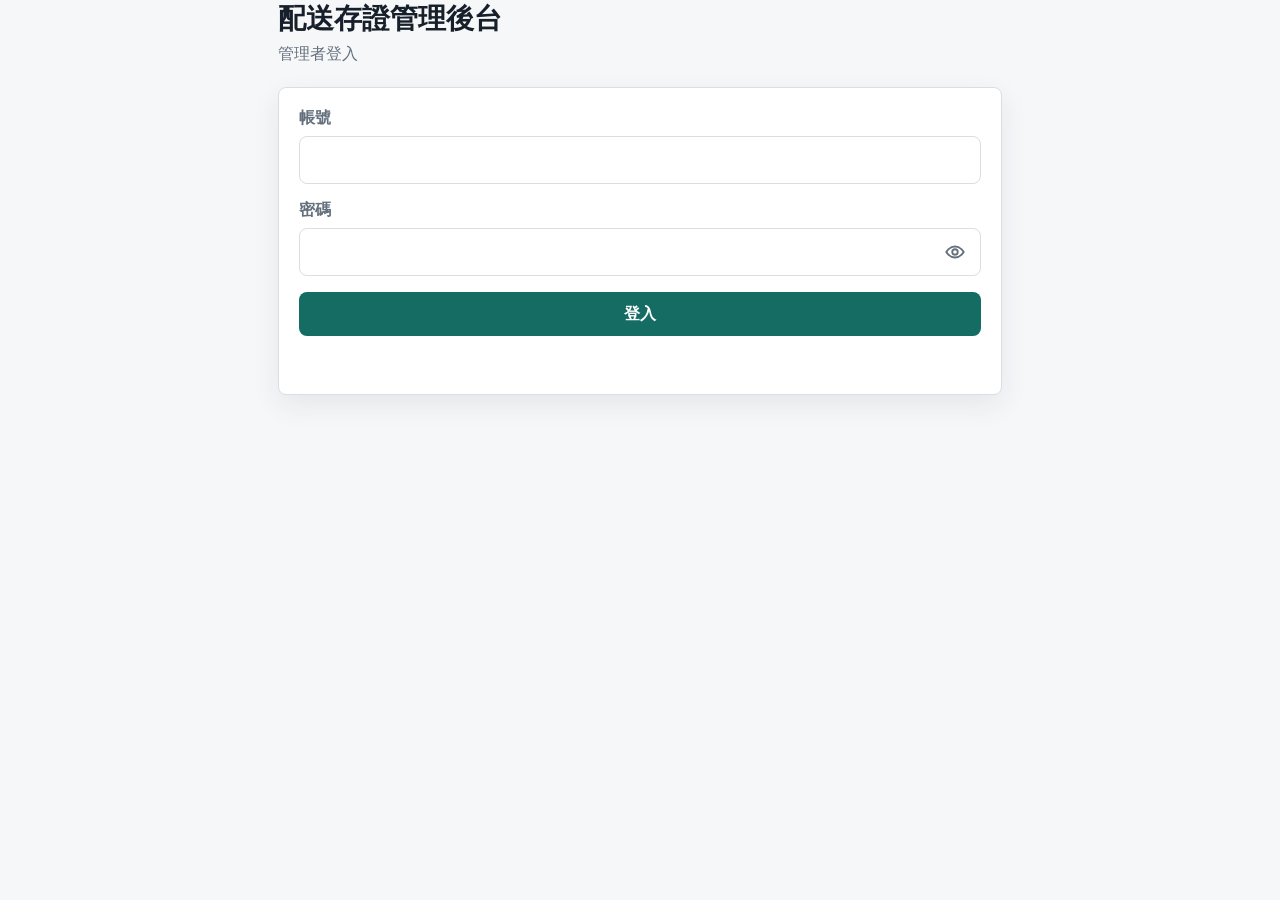
<file: static/admin.html>
<!doctype html>
<html lang="zh-Hant">
  <head>
    <meta charset="utf-8" />
    <meta name="viewport" content="width=device-width, initial-scale=1" />
    <title>配送存證管理後台</title>
    <link rel="manifest" href="/manifest.webmanifest" />
    <meta name="theme-color" content="#146c63" />
    <meta name="mobile-web-app-capable" content="yes" />
    <meta name="apple-mobile-web-app-capable" content="yes" />
    <meta name="apple-mobile-web-app-title" content="配送存證平台" />
    <meta name="apple-mobile-web-app-status-bar-style" content="black-translucent" />
    <meta name="application-name" content="配送存證平台" />
    <link rel="icon" type="image/png" sizes="192x192" href="/static/icons/icon-192.png" />
    <link rel="apple-touch-icon" href="/static/icons/icon-192.png" />
    <link rel="stylesheet" href="/static/styles.css" />
    <link rel="stylesheet" href="/static/admin.css" />
  </head>
  <body>
    <main id="adminLoginScreen" class="app-shell">
      <section class="screen login-screen">
        <div class="brand-block">
          <h1>配送存證管理後台</h1>
          <p>管理者登入</p>
        </div>

        <form id="adminLoginForm" class="panel">
          <label>
            <span>帳號</span>
            <input id="adminLoginUsername" name="username" autocomplete="username" required />
          </label>
          <label>
            <span>密碼</span>
            <div class="password-field">
              <input id="adminLoginPassword" name="password" type="password" autocomplete="current-password" required />
              <button id="adminTogglePassword" class="password-toggle" type="button" aria-label="顯示密碼" aria-pressed="false">
                <svg id="adminPasswordEyeOpen" class="eye-icon eye-open" viewBox="0 0 24 24" aria-hidden="true">
                  <path d="M2.5 12s3.5-6 9.5-6 9.5 6 9.5 6-3.5 6-9.5 6-9.5-6-9.5-6Z"></path>
                  <circle cx="12" cy="12" r="3"></circle>
                </svg>
                <svg id="adminPasswordEyeClosed" class="eye-icon eye-closed" viewBox="0 0 24 24" aria-hidden="true" hidden>
                  <path d="M3 3l18 18"></path>
                  <path d="M10.6 10.6a3 3 0 0 0 3.8 3.8"></path>
                  <path d="M9.9 5.2A10 10 0 0 1 12 5c6 0 9.5 7 9.5 7a15 15 0 0 1-3.1 4"></path>
                  <path d="M6.2 6.6C3.8 8.3 2.5 12 2.5 12s3.5 7 9.5 7a9.7 9.7 0 0 0 4-.8"></path>
                </svg>
              </button>
            </div>
          </label>
          <button class="primary-button" type="submit">登入</button>
          <p id="adminLoginError" class="error-text" aria-live="polite"></p>
        </form>
      </section>
    </main>

    <main id="adminApp" class="admin-shell" hidden>
      <div class="admin-sticky">
        <div class="admin-top-row">
          <nav class="admin-tabs" aria-label="管理選單">
            <button class="tab-button active" data-view="deliveries" data-permission="deliveries" type="button">配送狀態</button>
            <button class="tab-button" data-view="deleted" data-permission="deleted" type="button">刪除區</button>
            <button class="tab-button" data-view="upload" data-permission="upload" type="button">匯入 Excel</button>
            <button class="tab-button" data-view="archive" data-permission="archive" type="button">封存照片</button>
            <button class="tab-button" data-view="users" data-permission="users" type="button">帳號管理</button>
          </nav>
          <div class="admin-top-actions">
            <button id="adminAccount" class="secondary-button admin-account-button" type="button">我的帳號</button>
            <button id="adminLogout" class="ghost-button admin-logout-button" type="button">登出</button>
          </div>
        </div>

        <p id="adminMessage" class="message" role="status" aria-live="polite"></p>
      </div>

      <section id="deliveriesView" class="admin-view">
        <div class="filter-grid delivery-filter-grid">
          <label>
            <span>開始日期</span>
            <input id="filterStartDate" type="date" />
          </label>
          <label>
            <span>結束日期</span>
            <input id="filterEndDate" type="date" />
          </label>
          <label>
            <span>公司名稱</span>
            <select id="filterCompany"></select>
          </label>
          <label>
            <span>物流士</span>
            <select id="filterDriver"></select>
          </label>
          <button id="applyFilters" class="secondary-button" type="button">查詢</button>
          <div id="adminDeliveryCounts" class="filter-counts" role="status" aria-live="polite">
            <span>已達交: 0</span>
            <span>未達交: 0</span>
            <span>共: 0</span>
          </div>
          <label class="delivery-visibility-toggle">
            <input id="hideDelivered" type="checkbox" />
            <span>隱藏已達交</span>
          </label>
          <button id="toggleAllPhotos" class="secondary-button" type="button">檢視所有照片</button>
          <button id="bulkDeleteFiltered" class="danger-button" type="button">全部刪除</button>
        </div>
        <div id="deliveryListToolbar" class="delivery-list-toolbar" role="group" aria-label="配送清單排序">
          <button class="secondary-button delivery-sort-button" data-delivery-sort="customer" type="button" aria-pressed="false">客戶</button>
          <button class="secondary-button delivery-sort-button" data-delivery-sort="company" type="button" aria-pressed="false">公司</button>
          <button class="secondary-button delivery-sort-button" data-delivery-sort="driver" type="button" aria-pressed="false">物流士</button>
          <button class="secondary-button delivery-sort-button" data-delivery-sort="status" type="button" aria-pressed="false">達交狀態</button>
          <span class="delivery-sort-spacer" aria-hidden="true"></span>
        </div>
        <section id="adminDeliveryList" class="admin-list"></section>
      </section>

      <section id="deletedView" class="admin-view" hidden>
        <div class="filter-grid deleted-filter-grid">
          <label>
            <span>開始日期</span>
            <input id="deletedFilterStartDate" type="date" />
          </label>
          <label>
            <span>結束日期</span>
            <input id="deletedFilterEndDate" type="date" />
          </label>
          <label>
            <span>公司名稱</span>
            <select id="deletedFilterCompany"></select>
          </label>
          <label>
            <span>物流士</span>
            <select id="deletedFilterDriver"></select>
          </label>
          <button id="applyDeletedFilters" class="secondary-button" type="button">查詢</button>
          <div id="deletedDeliveryCounts" class="filter-counts" role="status" aria-live="polite">
            <span>已達交: 0</span>
            <span>未達交: 0</span>
            <span>共: 0</span>
          </div>
          <button id="bulkPermanentDeleteFiltered" class="danger-button" type="button">全部永久刪除</button>
        </div>
        <section id="deletedDeliveryList" class="admin-list deleted-list"></section>
      </section>

      <section id="uploadView" class="admin-view" hidden>
        <div class="admin-panel">
          <h2>上傳配送 Excel</h2>
          <p class="subtle">成功匯入後，暫存的 Excel 檔會自動刪除。</p>
          <div id="dropZone" class="drop-zone">
            <strong>拖放 Excel 檔到這裡</strong>
            <span>或點下方選取多個檔案</span>
          </div>
          <input id="excelFile" type="file" accept=".xlsm,.xlsx" multiple />
          <button id="uploadExcel" class="primary-button" type="button">上傳並匯入</button>
          <pre id="importSummary" class="summary-box"></pre>
        </div>
      </section>

      <section id="archiveView" class="admin-view" hidden>
        <div class="admin-panel">
          <h2>封存照片</h2>
          <label>
            <span>封存日期</span>
            <input id="archiveDate" type="date" />
          </label>
          <button id="archivePhotos" class="primary-button" type="button">開始封存</button>
          <section id="archiveList" class="admin-list"></section>
          <button id="downloadArchives" class="secondary-button" type="button">下載勾選 ZIP</button>
        </div>
      </section>

      <section id="usersView" class="admin-view" hidden>
        <div class="user-management-grid">
          <section class="admin-panel user-account-panel">
            <h2>帳號密碼管理</h2>
            <div class="user-form">
              <label>
                <span>帳號</span>
                <input id="userUsername" autocomplete="off" />
              </label>
              <label>
                <span>名稱</span>
                <input id="userDisplayName" autocomplete="off" />
              </label>
              <label>
                <span>角色</span>
                <select id="userRole">
                  <option value="driver">司機</option>
                  <option value="admin">管理人員</option>
                </select>
              </label>
              <label>
                <span>新密碼</span>
                <input id="userPassword" type="password" autocomplete="new-password" />
              </label>
              <label class="toggle-row user-active">
                <input id="userActive" type="checkbox" checked />
                <span>啟用</span>
              </label>
              <button id="saveUser" class="primary-button" type="button">儲存帳號</button>
            </div>
            <section id="userList" class="admin-list"></section>
          </section>
          <section class="admin-panel user-permission-panel">
            <h2>權限指派</h2>
            <div id="userPermissionList" class="user-permission-list" aria-label="權限指派">
              <div class="permission-row" data-permission-row="deliveries">
                <span>配送狀態</span>
                <label><input data-user-permission="deliveries" name="permission-deliveries" type="radio" value="disabled" />禁用</label>
                <label><input data-user-permission="deliveries" name="permission-deliveries" type="radio" value="readonly" />唯讀</label>
                <label><input data-user-permission="deliveries" name="permission-deliveries" type="radio" value="full" />完整功能</label>
              </div>
              <div class="permission-row" data-permission-row="deleted">
                <span>刪除區</span>
                <label><input data-user-permission="deleted" name="permission-deleted" type="radio" value="enabled" />啟用</label>
                <label><input data-user-permission="deleted" name="permission-deleted" type="radio" value="disabled" />禁用</label>
              </div>
              <div class="permission-row" data-permission-row="upload">
                <span>匯入 Excel</span>
                <label><input data-user-permission="upload" name="permission-upload" type="radio" value="enabled" />啟用</label>
                <label><input data-user-permission="upload" name="permission-upload" type="radio" value="disabled" />禁用</label>
              </div>
              <div class="permission-row" data-permission-row="archive">
                <span>封存照片</span>
                <label><input data-user-permission="archive" name="permission-archive" type="radio" value="enabled" />啟用</label>
                <label><input data-user-permission="archive" name="permission-archive" type="radio" value="disabled" />禁用</label>
              </div>
              <div class="permission-row" data-permission-row="users">
                <span>帳號管理</span>
                <label><input data-user-permission="users" name="permission-users" type="radio" value="enabled" />啟用</label>
                <label><input data-user-permission="users" name="permission-users" type="radio" value="disabled" />禁用</label>
              </div>
              <div class="permission-row" data-permission-row="driver">
                <span>物流士配送作業</span>
                <label><input data-user-permission="driver" name="permission-driver" type="radio" value="enabled" />啟用</label>
                <label><input data-user-permission="driver" name="permission-driver" type="radio" value="disabled" />禁用</label>
              </div>
            </div>
          </section>
        </div>
      </section>

      <section id="accountView" class="admin-view" hidden>
        <div class="account-grid">
          <section class="admin-panel account-profile-panel">
            <h2>我的帳號</h2>
            <div class="account-form">
              <label>
                <span>帳號</span>
                <input id="accountUsername" readonly />
              </label>
              <label>
                <span>使用者名稱</span>
                <input id="accountDisplayName" autocomplete="name" />
              </label>
              <label>
                <span>角色</span>
                <input id="accountRole" readonly />
              </label>
              <section>
                <span>目前的使用權限</span>
                <div id="accountPermissions" class="account-permission-list" aria-label="目前的使用權限"></div>
              </section>
            </div>
          </section>
          <section class="admin-panel account-password-panel">
            <h2>變更密碼</h2>
            <p class="subtle">設定密碼必須有英文、數字組合，至少8碼。</p>
            <div class="account-form">
              <label>
                <span>舊密碼</span>
                <div class="password-field">
                  <input id="accountOldPassword" type="password" autocomplete="current-password" />
                  <button class="password-toggle" data-password-toggle="accountOldPassword" type="button" aria-label="顯示密碼" aria-pressed="false">
                    <svg class="eye-icon eye-open" viewBox="0 0 24 24" aria-hidden="true">
                      <path d="M2.5 12s3.5-6 9.5-6 9.5 6 9.5 6-3.5 6-9.5 6-9.5-6-9.5-6Z"></path>
                      <circle cx="12" cy="12" r="3"></circle>
                    </svg>
                    <svg class="eye-icon eye-closed" viewBox="0 0 24 24" aria-hidden="true" hidden>
                      <path d="M3 3l18 18"></path>
                      <path d="M10.6 10.6a3 3 0 0 0 3.8 3.8"></path>
                      <path d="M9.9 5.2A10 10 0 0 1 12 5c6 0 9.5 7 9.5 7a15 15 0 0 1-3.1 4"></path>
                      <path d="M6.2 6.6C3.8 8.3 2.5 12 2.5 12s3.5 7 9.5 7a9.7 9.7 0 0 0 4-.8"></path>
                    </svg>
                  </button>
                </div>
              </label>
              <label>
                <span>新密碼</span>
                <div class="password-field">
                  <input id="accountNewPassword" type="password" autocomplete="new-password" />
                  <button class="password-toggle" data-password-toggle="accountNewPassword" type="button" aria-label="顯示密碼" aria-pressed="false">
                    <svg class="eye-icon eye-open" viewBox="0 0 24 24" aria-hidden="true">
                      <path d="M2.5 12s3.5-6 9.5-6 9.5 6 9.5 6-3.5 6-9.5 6-9.5-6-9.5-6Z"></path>
                      <circle cx="12" cy="12" r="3"></circle>
                    </svg>
                    <svg class="eye-icon eye-closed" viewBox="0 0 24 24" aria-hidden="true" hidden>
                      <path d="M3 3l18 18"></path>
                      <path d="M10.6 10.6a3 3 0 0 0 3.8 3.8"></path>
                      <path d="M9.9 5.2A10 10 0 0 1 12 5c6 0 9.5 7 9.5 7a15 15 0 0 1-3.1 4"></path>
                      <path d="M6.2 6.6C3.8 8.3 2.5 12 2.5 12s3.5 7 9.5 7a9.7 9.7 0 0 0 4-.8"></path>
                    </svg>
                  </button>
                </div>
              </label>
              <label>
                <span>確認密碼</span>
                <div class="password-field">
                  <input id="accountConfirmPassword" type="password" autocomplete="new-password" />
                  <button class="password-toggle" data-password-toggle="accountConfirmPassword" type="button" aria-label="顯示密碼" aria-pressed="false">
                    <svg class="eye-icon eye-open" viewBox="0 0 24 24" aria-hidden="true">
                      <path d="M2.5 12s3.5-6 9.5-6 9.5 6 9.5 6-3.5 6-9.5 6-9.5-6-9.5-6Z"></path>
                      <circle cx="12" cy="12" r="3"></circle>
                    </svg>
                    <svg class="eye-icon eye-closed" viewBox="0 0 24 24" aria-hidden="true" hidden>
                      <path d="M3 3l18 18"></path>
                      <path d="M10.6 10.6a3 3 0 0 0 3.8 3.8"></path>
                      <path d="M9.9 5.2A10 10 0 0 1 12 5c6 0 9.5 7 9.5 7a15 15 0 0 1-3.1 4"></path>
                      <path d="M6.2 6.6C3.8 8.3 2.5 12 2.5 12s3.5 7 9.5 7a9.7 9.7 0 0 0 4-.8"></path>
                    </svg>
                  </button>
                </div>
              </label>
            </div>
          </section>
          <div class="account-save-row">
            <button id="saveAccount" class="primary-button account-save-button" type="button">確定儲存</button>
          </div>
        </div>
      </section>
    </main>

    <dialog id="adminPhotoDialog" class="photo-dialog">
      <div class="dialog-header">
        <strong id="adminPhotoTitle"></strong>
        <div class="photo-tools">
          <button id="adminPhotoRotateLeft" class="secondary-button photo-icon-button" type="button" aria-label="左轉90度" title="左轉90度">
            <span aria-hidden="true">&#8634;</span>
          </button>
          <button id="adminPhotoRotateRight" class="secondary-button photo-icon-button" type="button" aria-label="右轉90度" title="右轉90度">
            <span aria-hidden="true">&#8635;</span>
          </button>
          <span id="adminPhotoRotateError" class="photo-rotate-error" aria-live="polite"></span>
        </div>
        <form class="dialog-close-form" method="dialog">
          <button id="closeAdminPhoto" class="ghost-button" type="submit">關閉</button>
        </form>
      </div>
      <div id="adminPhotoViewport" class="photo-viewport">
        <img id="adminPhotoPreview" alt="達交照片" />
      </div>
    </dialog>

    <script src="/static/photo-viewer.js"></script>
    <script src="/static/admin-photo-view.js"></script>
    <script src="/static/admin-filter-options.js"></script>
    <script src="/static/admin-operation-state.js"></script>
    <script src="/static/admin-archive-download.js"></script>
    <script src="/static/admin-api.js"></script>
    <script src="/static/pwa.js" defer></script>
    <script src="/static/admin.js" defer></script>
  </body>
</html>
</file>
<file: static/styles.css>
:root {
  color-scheme: light;
  --bg: #f6f7f9;
  --panel: #ffffff;
  --text: #17202a;
  --muted: #64707d;
  --border: #d9dee5;
  --primary: #146c63;
  --primary-dark: #0f514a;
  --normal: #16794d;
  --abnormal: #b54708;
  --danger: #ba1a1a;
  --soft-green: #e9f6f1;
  --soft-amber: #fff4df;
  --shadow: 0 10px 28px rgba(18, 32, 46, 0.08);
}

* {
  box-sizing: border-box;
}

body {
  margin: 0;
  background: var(--bg);
  color: var(--text);
  font-family: system-ui, -apple-system, BlinkMacSystemFont, "Segoe UI", sans-serif;
}

[hidden] {
  display: none !important;
}

button,
input,
select {
  font: inherit;
}

button {
  border: 0;
  border-radius: 8px;
  min-height: 44px;
  padding: 0 16px;
  font-weight: 700;
}

button:disabled {
  opacity: 0.55;
}

.app-shell {
  --app-shell-padding: 18px;
  width: min(100%, 760px);
  min-height: 100vh;
  margin: 0 auto;
  padding: var(--app-shell-padding);
}

.screen {
  min-height: calc(100vh - 36px);
}

.delivery-screen {
  --driver-control-panel-height: 64px;
  height: calc(100vh - 36px);
  height: calc(100dvh - 36px);
  display: flex;
  flex-direction: column;
  min-height: 0;
  overflow: hidden;
}

html.driver-viewport-locked,
body.driver-viewport-locked {
  height: 100vh;
  height: 100svh;
  overflow: hidden;
  overscroll-behavior: none;
}

body.driver-viewport-locked .app-shell {
  display: flex;
  flex-direction: column;
  height: 100vh;
  height: 100svh;
  min-height: 0;
  padding-top: max(var(--app-shell-padding), env(safe-area-inset-top));
  padding-right: max(var(--app-shell-padding), env(safe-area-inset-right));
  padding-bottom: var(--app-shell-padding);
  padding-left: max(var(--app-shell-padding), env(safe-area-inset-left));
}

body.driver-viewport-locked .delivery-screen {
  flex: 1 1 auto;
  height: auto;
  min-height: 0;
}

body.driver-viewport-locked .delivery-list {
  padding-bottom: calc(24px + env(safe-area-inset-bottom));
}

html.ios-standalone.driver-viewport-locked,
html.ios-standalone body.driver-viewport-locked {
  height: 100vh;
}

html.ios-standalone body.driver-viewport-locked .app-shell {
  height: 100vh;
  padding-bottom: 0;
}

html.ios-standalone body.driver-viewport-locked .delivery-list {
  padding-bottom: env(safe-area-inset-bottom);
}

.delivery-screen .top-bar,
.delivery-screen .summary-strip {
  flex: 0 0 auto;
  height: var(--driver-control-panel-height);
}

.login-screen {
  display: grid;
  align-content: center;
  gap: 22px;
}

.brand-block h1,
.top-bar h1 {
  margin: 0;
  font-size: 28px;
  letter-spacing: 0;
}

.brand-block p,
.subtle,
.eyebrow {
  margin: 6px 0 0;
  color: var(--muted);
}

.panel,
.delivery-card,
.summary-strip {
  background: var(--panel);
  border: 1px solid var(--border);
  border-radius: 8px;
  box-shadow: var(--shadow);
}

.panel {
  display: grid;
  gap: 16px;
  padding: 20px;
}

label {
  display: grid;
  gap: 7px;
  color: var(--muted);
  font-weight: 700;
}

input,
select {
  width: 100%;
  min-height: 48px;
  border: 1px solid var(--border);
  border-radius: 8px;
  padding: 0 12px;
  color: var(--text);
  background: #ffffff;
}

.password-field {
  position: relative;
  display: grid;
}

.password-field input {
  padding-right: 54px;
}

.password-toggle {
  position: absolute;
  top: 50%;
  right: 5px;
  transform: translateY(-50%);
  display: grid;
  place-items: center;
  width: 42px;
  min-height: 38px;
  padding: 0;
  color: var(--muted);
  background: transparent;
}

.password-toggle:focus {
  outline: 3px solid rgba(20, 108, 99, 0.16);
}

.eye-icon {
  width: 22px;
  height: 22px;
  fill: none;
  stroke: currentColor;
  stroke-width: 2;
  stroke-linecap: round;
  stroke-linejoin: round;
}

.vehicle-row {
  display: grid;
  grid-template-columns: minmax(0, 1fr) minmax(0, 2fr);
  gap: 8px;
  align-items: stretch;
}

input:focus {
  border-color: var(--primary);
  outline: 3px solid rgba(20, 108, 99, 0.16);
}

select:focus {
  border-color: var(--primary);
  outline: 3px solid rgba(20, 108, 99, 0.16);
}

.primary-button {
  background: var(--primary);
  color: #ffffff;
}

.primary-button:active {
  background: var(--primary-dark);
}

.secondary-button {
  background: #e8edf2;
  color: var(--text);
}

.ghost-button {
  background: transparent;
  color: var(--primary);
  border: 1px solid var(--border);
}

.error-text,
.message {
  min-height: 22px;
  margin: 0;
  color: var(--danger);
  font-weight: 700;
}

.message {
  margin: 12px 0;
}

.pwa-update-banner {
  position: fixed;
  left: 12px;
  right: 12px;
  bottom: calc(12px + env(safe-area-inset-bottom));
  z-index: 1000;
  display: flex;
  align-items: center;
  justify-content: space-between;
  gap: 10px;
  max-width: 720px;
  margin: 0 auto;
  padding: 9px 10px;
  color: #ffffff;
  background: #17202a;
  border: 1px solid rgba(255, 255, 255, 0.16);
  border-radius: 8px;
  box-shadow: 0 10px 24px rgba(18, 32, 46, 0.22);
}

.pwa-update-banner[hidden] {
  display: none;
}

.pwa-update-message {
  min-width: 0;
  font-size: 14px;
  font-weight: 700;
  line-height: 1.35;
}

.pwa-update-button {
  flex: 0 0 auto;
  min-height: 34px;
  padding: 0 12px;
  color: #17202a;
  background: #ffffff;
}

.top-bar {
  display: flex;
  align-items: flex-start;
  justify-content: space-between;
  gap: 12px;
  padding: 8px 0 14px;
}

.delivery-screen .top-bar {
  display: grid;
  grid-template-columns: minmax(0, 2fr) minmax(0, 2fr) minmax(0, 1fr) minmax(0, 1fr);
  align-items: stretch;
  gap: 6px;
  padding: 4px 8px;
  background: var(--panel);
  border: 1px solid var(--border);
  border-radius: 8px;
  box-shadow: var(--shadow);
}

.route-info {
  display: grid;
  align-content: center;
  justify-items: start;
  min-width: 0;
}

.delivery-screen .top-bar h1 {
  font-size: 20px;
  line-height: 1.2;
}

.delivery-screen .eyebrow,
.delivery-screen .subtle {
  margin-top: 1px;
  color: #000000;
  font-size: 11px;
}

.delivery-screen label {
  gap: 2px;
  font-size: 12px;
}

.delivery-screen button {
  min-height: 32px;
  padding: 0 8px;
  line-height: 1;
  overflow: hidden;
  white-space: nowrap;
  word-break: keep-all;
}

.delivery-screen select {
  min-height: 32px;
  padding: 0 8px;
}

.summary-strip {
  display: grid;
  grid-template-columns: 1fr 1fr auto;
  align-items: center;
  gap: 10px;
  padding: 14px;
}

.delivery-screen .summary-strip {
  grid-template-columns: minmax(0, 2fr) minmax(0, 2fr) minmax(0, 1fr) minmax(0, 1fr);
  align-items: stretch;
  gap: 4px;
  margin-top: 4px;
  padding: 5px 6px;
}

.summary-counts {
  display: grid;
  grid-template-columns: repeat(2, max-content);
  align-items: center;
  align-content: center;
  gap: 8px;
}

.date-panel {
  margin-bottom: 12px;
  padding: 14px;
  background: var(--panel);
  border: 1px solid var(--border);
  border-radius: 8px;
}

.delivery-screen .date-panel {
  display: grid;
  align-self: stretch;
  align-items: center;
  justify-self: stretch;
  margin: 0;
  padding: 0;
  background: transparent;
  border: 0;
  border-radius: 0;
}

.delivery-screen .date-panel label {
  gap: 2px;
}

.delivery-screen .date-panel span {
  color: #000000;
  font-size: 11px;
}

.top-actions {
  display: contents;
}

.delivery-screen #refreshButton {
  grid-column: 3;
}

.delivery-screen #logoutButton {
  grid-column: 4;
}

.top-actions button {
  align-self: stretch;
  width: 100%;
  height: 100%;
  min-width: 0;
  padding: 0 2px;
  font-size: 11px;
}

.summary-strip strong {
  display: block;
  font-size: 28px;
  line-height: 1;
}

.delivery-screen .summary-strip strong {
  font-size: 20px;
}

.summary-strip span {
  color: var(--muted);
  font-size: 14px;
}

.delivery-screen .summary-strip span {
  color: #000000;
  font-size: 11px;
}

.delivery-screen .summary-strip .toggle-row {
  white-space: nowrap;
}

.delivery-screen .summary-strip .toggle-row input {
  width: 15px;
  height: 15px;
  min-height: 15px;
  margin: 0;
}

.summary-toggles {
  display: grid;
  grid-template-rows: repeat(3, minmax(0, 1fr));
  align-content: stretch;
  justify-items: start;
  gap: 0;
}

.summary-actions {
  display: contents;
}

.summary-actions button {
  width: 100%;
  height: 100%;
  min-height: 100%;
  padding: 0 2px;
  font-size: 12px;
  line-height: 1;
  overflow: hidden;
  white-space: nowrap;
  word-break: keep-all;
}

#refreshButton,
#logoutButton {
  align-self: center;
  height: calc(var(--driver-control-panel-height) * 0.8);
  min-height: calc(var(--driver-control-panel-height) * 0.8);
}

#smartPhotoButton,
#scanInvoiceButton {
  align-self: stretch;
  height: 100%;
  min-height: 0;
}

.toggle-row {
  grid-auto-flow: column;
  grid-template-columns: auto 1fr;
  align-items: center;
  color: var(--text);
}

.toggle-row input {
  width: 22px;
  min-height: 22px;
}

.remember-row {
  grid-template-columns: auto 1fr;
  align-items: center;
  color: var(--text);
}

.toolbar {
  display: grid;
  grid-template-columns: 1fr 1fr;
  gap: 10px;
  margin-top: 12px;
}

.delivery-screen .toolbar {
  gap: 8px;
  margin-top: 8px;
}

.delivery-screen .message {
  min-height: 20px;
  margin: 4px 0;
}

.delivery-screen .message,
.delivery-screen .queue-status {
  flex: 0 0 auto;
  line-height: 1.35;
  white-space: normal;
  overflow-wrap: anywhere;
  word-break: break-word;
}

.delivery-screen .message:empty {
  display: none;
}

.queue-status {
  min-height: 20px;
  margin: 4px 0 0;
  color: var(--abnormal);
  font-size: 14px;
  font-weight: 700;
}

.queue-status:empty {
  display: none;
}

.delivery-list {
  display: grid;
  align-content: start;
  align-items: start;
  gap: 10px;
  padding-bottom: 32px;
}

.delivery-screen .delivery-list {
  gap: 8px;
  flex: 1 1 auto;
  min-height: 0;
  margin-top: 4px;
  overflow-y: auto;
  overscroll-behavior: contain;
  padding-bottom: 24px;
}

.delivery-card {
  padding: 14px;
}

.delivery-screen .delivery-card {
  padding: 11px 12px;
}

.card-main {
  display: grid;
  gap: 7px;
}

.delivery-screen .card-main {
  gap: 5px;
}

.card-title-row {
  display: flex;
  align-items: flex-start;
  justify-content: space-between;
  gap: 10px;
}

.delivery-screen .card-title-row {
  gap: 8px;
}

.customer {
  margin: 0;
  font-size: 18px;
  font-weight: 800;
  line-height: 1.35;
}

.delivery-screen .customer {
  font-size: 17px;
  line-height: 1.28;
}

.badge {
  flex: 0 0 auto;
  border-radius: 999px;
  padding: 5px 9px;
  font-size: 13px;
  font-weight: 800;
  color: #ffffff;
  background: #7a8794;
}

.delivery-screen .badge {
  padding: 4px 8px;
  font-size: 12px;
}

.badge.normal {
  background: var(--normal);
}

.badge.abnormal {
  background: var(--abnormal);
}

.badge.pending {
  background: #57606a;
}

.meta-line {
  display: flex;
  flex-wrap: wrap;
  gap: 8px;
  color: var(--muted);
  font-size: 15px;
}

.delivery-screen .meta-line {
  gap: 6px 8px;
  font-size: 14px;
  line-height: 1.3;
}

.invoice {
  color: var(--text);
  font-weight: 800;
}

.delivery-screen .invoice {
  color: #000000;
  font-size: 16px;
  font-weight: 800;
}

.delivery-screen .company {
  color: #000000;
  font-size: 16px;
  font-weight: 600;
}

.delivery-screen .quantity {
  color: #000000;
  font-size: 16px;
  font-weight: 600;
}

.actions {
  display: grid;
  grid-template-columns: 1fr 1fr;
  gap: 8px;
  margin-top: 13px;
}

.delivery-screen .actions {
  gap: 7px;
  margin-top: 10px;
}

.actions .wide {
  grid-column: 1 / -1;
}

.inline-photo-viewport {
  display: grid;
  place-items: center;
  width: 100%;
  height: 280px;
  margin-top: 10px;
  overflow: hidden;
  touch-action: pan-y;
  overscroll-behavior: auto;
  border-radius: 8px;
  background: #111820;
  cursor: default;
}

.inline-photo-viewport.has-zoom,
.inline-photo-viewport.is-gesturing {
  touch-action: none;
  overscroll-behavior: contain;
}

.inline-photo {
  display: block;
  max-width: 100%;
  max-height: 100%;
  object-fit: contain;
  transform-origin: center center;
  transition: transform 120ms ease;
  user-select: none;
  -webkit-user-drag: none;
}

.inline-photo.viewer-ready {
  max-width: none;
  max-height: none;
}

.inline-photo-viewport.is-gesturing .inline-photo {
  transition: none;
}

.inline-photo.zoomed {
  cursor: grab;
}

.normal-button {
  background: var(--soft-green);
  color: var(--normal);
}

.abnormal-button {
  background: var(--soft-amber);
  color: var(--abnormal);
}

.smart-photo-dialog {
  box-sizing: border-box;
  width: min(94vw, 520px);
  max-height: calc(100vh - 32px);
  max-height: calc(100dvh - 32px);
  border: 0;
  border-radius: 8px;
  padding: 0;
  overflow: hidden;
  box-shadow: 0 22px 70px rgba(0, 0, 0, 0.26);
}

.smart-photo-dialog:not([open]) {
  display: none;
}

.smart-photo-dialog[open] {
  display: flex;
  flex-direction: column;
}

.smart-photo-dialog::backdrop {
  background: rgba(10, 18, 28, 0.54);
}

.smart-photo-status {
  display: grid;
  grid-template-columns: 1fr 1fr;
  gap: 8px;
  padding: 8px 10px;
  border-bottom: 1px solid var(--border);
  background: #ffffff;
}

.smart-photo-status label {
  min-width: 0;
  font-size: 14px;
}

.smart-photo-status input {
  min-height: 20px;
}

.smart-photo-candidates {
  display: grid;
  gap: 6px;
  min-height: 0;
  padding: 10px;
  overflow-y: auto;
  background: #ffffff;
}

.smart-photo-candidate {
  display: grid;
  justify-items: start;
  gap: 3px;
  min-height: 48px;
  padding: 7px 10px;
  text-align: left;
  white-space: normal;
}

.smart-photo-candidate-main {
  color: var(--text);
  font-weight: 800;
  line-height: 1.25;
}

.smart-photo-candidate-meta {
  color: var(--muted);
  font-size: 12px;
  line-height: 1.25;
}

.scan-invoice-dialog {
  box-sizing: border-box;
  width: min(96vw, 560px);
  max-height: calc(100vh - 24px);
  max-height: calc(100dvh - 24px);
  border: 0;
  border-radius: 8px;
  padding: 0;
  overflow: hidden;
  box-shadow: 0 22px 70px rgba(0, 0, 0, 0.26);
}

.scan-invoice-dialog:not([open]) {
  display: none;
}

.scan-invoice-dialog[open] {
  display: flex;
  flex-direction: column;
}

.scan-invoice-dialog::backdrop {
  background: rgba(10, 18, 28, 0.54);
}

.scan-invoice-viewport {
  position: relative;
  width: 100%;
  aspect-ratio: 3 / 4;
  max-height: 72vh;
  max-height: 72dvh;
  overflow: hidden;
  background: #0b1117;
}

.scan-invoice-video {
  display: block;
  width: 100%;
  height: 100%;
  object-fit: cover;
  transform: scale(var(--scan-invoice-zoom, 1));
  transform-origin: center center;
  transition: transform 120ms ease;
  will-change: transform;
}

.scan-invoice-frame {
  position: absolute;
  left: 10%;
  right: 10%;
  top: 42%;
  height: 18%;
  border: 2px solid #ffffff;
  border-radius: 8px;
  box-shadow: 0 0 0 999px rgba(0, 0, 0, 0.34);
  pointer-events: none;
}

.scan-invoice-actions {
  display: grid;
  padding: 8px 10px 10px;
  background: #ffffff;
}

.scan-invoice-actions button {
  width: 100%;
}

.scan-invoice-zoom {
  display: grid;
  grid-template-columns: 40px minmax(0, 1fr) 40px auto;
  align-items: center;
  gap: 8px;
  padding: 8px 10px 0;
  background: #ffffff;
}

.scan-invoice-zoom-button {
  min-height: 36px;
  padding: 0;
  font-size: 20px;
  line-height: 1;
}

.scan-invoice-zoom input {
  min-height: 36px;
  padding: 0;
}

.scan-invoice-zoom-value {
  min-width: 42px;
  color: var(--muted);
  font-size: 12px;
  font-weight: 800;
  text-align: right;
}

.photo-dialog {
  box-sizing: border-box;
  width: min(96vw, 1100px);
  max-height: calc(100vh - 24px);
  max-height: calc(100dvh - 24px);
  border: 0;
  border-radius: 8px;
  padding: 0;
  overflow: hidden;
  box-shadow: 0 22px 70px rgba(0, 0, 0, 0.26);
}

.photo-dialog:not([open]) {
  display: none;
}

.photo-dialog[open] {
  display: flex;
  flex-direction: column;
}

.photo-dialog::backdrop {
  background: rgba(10, 18, 28, 0.54);
}

.dialog-header {
  display: flex;
  align-items: center;
  justify-content: space-between;
  gap: 6px;
  padding: 6px 14px;
}

.dialog-header strong {
  justify-self: start;
  min-width: 0;
  line-height: 1.25;
  overflow-wrap: anywhere;
  white-space: normal;
}

.dialog-header > .ghost-button,
.dialog-close-form {
  justify-self: end;
}

#adminPhotoDialog .dialog-header {
  display: grid;
  grid-template-columns: minmax(0, 1fr) auto minmax(0, 1fr);
  align-items: center;
}

#adminPhotoDialog .dialog-header strong {
  overflow: hidden;
  overflow-wrap: normal;
  text-overflow: ellipsis;
  white-space: nowrap;
}

.dialog-close-form {
  margin: 0;
}

.dialog-close-form > .ghost-button {
  width: auto;
}

.dialog-actions {
  display: flex;
  align-items: center;
  justify-content: stretch;
  padding: 14px;
}

.dialog-actions button {
  width: 100%;
}

.photo-clarity-dialog {
  box-sizing: border-box;
  width: min(90vw, 420px);
  border: 0;
  border-radius: 8px;
  padding: 20px;
  box-shadow: 0 22px 70px rgba(0, 0, 0, 0.26);
}

.photo-clarity-dialog:not([open]) {
  display: none;
}

.photo-clarity-dialog[open] {
  display: grid;
  gap: 18px;
}

.photo-clarity-dialog::backdrop {
  background: rgba(10, 18, 28, 0.54);
}

.photo-clarity-dialog p {
  margin: 0;
  font-size: 17px;
  font-weight: 700;
  line-height: 1.5;
  text-align: center;
}

.photo-clarity-actions {
  display: grid;
  grid-template-columns: repeat(2, minmax(0, 1fr));
  gap: 10px;
  padding: 0;
}

.photo-tools {
  display: flex;
  align-items: center;
  justify-content: center;
  justify-self: center;
  gap: 4px;
  min-width: 0;
}

.photo-tools button {
  min-height: 34px;
  padding: 0 8px;
  white-space: nowrap;
}

.photo-viewport {
  display: grid;
  flex: 1 1 auto;
  place-items: center;
  min-height: 0;
  width: 100%;
  height: min(72vh, 760px);
  overflow: hidden;
  touch-action: none;
  overscroll-behavior: contain;
  background: #111820;
  cursor: default;
}

#adminPhotoDialog {
  height: 90vh;
  height: 90dvh;
  max-height: 90vh;
  max-height: 90dvh;
}

#adminPhotoDialog .photo-viewport {
  height: auto;
}

.photo-dialog img {
  display: block;
  max-width: 100%;
  max-height: 100%;
  object-fit: contain;
  transform-origin: center center;
  transition: transform 120ms ease;
  user-select: none;
  -webkit-user-drag: none;
}

.photo-dialog img.viewer-ready {
  max-width: none;
  max-height: none;
}

.photo-viewport.is-gesturing img {
  transition: none;
}

.photo-dialog img.zoomed {
  cursor: grab;
}

@media (max-width: 520px) {
  .app-shell {
    --app-shell-padding: 12px;
  }

  .screen {
    min-height: calc(100vh - 24px);
  }

  .delivery-screen {
    height: calc(100vh - 24px);
    height: calc(100dvh - 24px);
  }

  .top-bar {
    align-items: stretch;
  }

  .top-bar .ghost-button {
    padding: 0 12px;
  }

  .delivery-screen .top-bar {
    grid-template-columns: minmax(0, 2fr) minmax(0, 2fr) minmax(0, 1fr) minmax(0, 1fr);
    align-items: stretch;
    gap: 4px;
    padding: 4px 6px;
  }

  .delivery-screen .top-bar h1 {
    font-size: 19px;
  }

  .delivery-screen .date-panel {
    padding: 0;
  }

  .delivery-screen .summary-strip {
    grid-template-columns: minmax(0, 2fr) minmax(0, 2fr) minmax(0, 1fr) minmax(0, 1fr);
    padding: 6px;
  }

  .delivery-screen .summary-toggles {
    grid-template-columns: 1fr;
    justify-content: stretch;
    gap: 0;
  }

  .summary-counts {
    gap: 8px;
  }

  .summary-actions button {
    font-size: 12px;
  }

  .delivery-screen .top-actions button {
    padding: 0 4px;
    font-size: 11px;
  }

  .delivery-screen .delivery-card {
    padding: 10px;
  }

  .delivery-screen .actions {
    gap: 6px;
  }

}
</file>
<file: static/admin.css>
:root {
  --admin-user-row-height: 34px;
  --admin-user-font-size: 13px;
}

.admin-shell {
  width: 100%;
  max-width: none;
  height: 100vh;
  height: 100dvh;
  margin: 0;
  padding: 8px;
  display: flex;
  flex-direction: column;
  overflow: hidden;
}

#adminLoginScreen {
  padding-top: 0;
}

#adminLoginScreen .login-screen {
  align-content: start;
  padding-top: 0;
}

.admin-sticky {
  position: sticky;
  top: 0;
  z-index: 20;
  background: var(--bg);
  flex: 0 0 auto;
  padding-bottom: 4px;
}

.admin-panel h2 {
  margin: 0;
  letter-spacing: 0;
}

.admin-top-row {
  display: grid;
  grid-template-columns: minmax(0, 1fr) auto;
  align-items: center;
  gap: 8px;
  margin-bottom: 0;
}

.admin-tabs {
  display: grid;
  grid-template-columns: repeat(5, minmax(0, 1fr));
  gap: 8px;
  margin-bottom: 0;
}

.admin-top-actions {
  display: flex;
  justify-content: flex-end;
  gap: 6px;
  min-width: 0;
}

.admin-tabs button {
  width: 100%;
  min-width: 0;
  height: 30px;
  min-height: 30px;
  padding: 0 6px;
  font-size: 14px;
  font-weight: 700;
  white-space: nowrap;
}

.tab-button {
  background: #e8edf2;
  color: var(--text);
}

.tab-button.active {
  background: var(--primary);
  color: #ffffff;
}

.admin-logout-button {
  height: 30px;
  min-height: 30px;
  padding: 0 6px;
}

.admin-account-button {
  width: auto;
  min-width: 88px;
  height: 30px;
  min-height: 30px;
  padding: 0 10px;
  white-space: nowrap;
}

.admin-view {
  display: grid;
  grid-template-rows: auto minmax(0, 1fr);
  gap: 4px;
  flex: 1 1 auto;
  min-height: 0;
  overflow: hidden;
}

#deliveriesView {
  grid-template-rows: auto auto minmax(0, 1fr);
}

.filter-grid {
  display: grid;
  gap: 8px;
  padding: 5px 10px;
  background: var(--panel);
  border: 1px solid var(--border);
  border-radius: 8px;
}

.delivery-filter-grid {
  grid-template-columns: repeat(4, minmax(0, 1fr)) minmax(90px, 0.7fr) minmax(220px, 1.2fr) minmax(120px, 0.9fr) minmax(120px, 0.8fr) minmax(100px, 0.7fr);
}

.deleted-filter-grid {
  grid-template-columns: repeat(4, minmax(0, 1fr)) minmax(90px, 0.7fr) minmax(220px, 1.2fr) minmax(100px, 0.7fr);
}

.filter-grid label {
  gap: 4px;
  font-size: 13px;
}

.delivery-filter-grid > label:nth-child(-n + 4) > span {
  padding-inline-start: 12px;
}

.filter-grid input,
.filter-grid select {
  height: 30px;
  min-height: 30px;
  padding: 0 10px;
}

.filter-grid button {
  align-self: end;
  height: 30px;
  min-height: 30px;
  padding: 0 10px;
}

.filter-counts {
  align-self: end;
  display: flex;
  align-items: center;
  justify-content: center;
  gap: 10px;
  height: 30px;
  min-height: 30px;
  color: #000000;
  font-size: 14px;
  font-weight: 700;
  white-space: nowrap;
}

#adminMessage:empty {
  display: none;
}

.admin-panel,
.admin-card {
  background: var(--panel);
  border: 1px solid var(--border);
  border-radius: 8px;
  box-shadow: var(--shadow);
}

.admin-panel {
  display: grid;
  gap: 14px;
  padding: 16px;
}

.admin-list {
  display: grid;
  align-content: start;
  align-items: start;
  gap: 4px;
  min-height: 0;
  overflow-x: auto;
  overflow-y: auto;
  padding-bottom: 18px;
}

.admin-card {
  display: grid;
  grid-template-columns: 1.2fr 1fr auto;
  gap: 14px;
  padding: 4px 14px;
  align-items: center;
}

.admin-card.deleted-card {
  background: #fff0f0;
  border-color: #f2b8b5;
}

.admin-card h3 {
  margin: 0 0 6px;
  font-size: 18px;
}

.admin-meta {
  display: flex;
  flex-wrap: wrap;
  gap: 8px;
  color: var(--muted);
}

.admin-actions {
  display: flex;
  flex-wrap: wrap;
  justify-content: flex-end;
  gap: 8px;
}

.admin-card.delivery-row {
  grid-template-columns: minmax(180px, 4fr) minmax(160px, 3fr) minmax(120px, 2fr) minmax(76px, 1fr) minmax(100px, 2fr);
  gap: 8px;
  width: 100%;
  min-width: 900px;
  font-size: 12px;
  color: #000000;
}

.admin-card.delivery-row.has-inline-photo {
  grid-template-columns: minmax(0, 1fr) auto minmax(0, 1fr);
}

.admin-inline-photo-left,
.admin-inline-photo-right {
  display: contents;
}

.admin-card.delivery-row.has-inline-photo .admin-inline-photo-left {
  display: grid;
  grid-template-columns: minmax(180px, 3fr) minmax(160px, 2fr);
  align-items: center;
  gap: 8px;
  min-width: 0;
}

.admin-card.delivery-row.has-inline-photo .admin-inline-photo-right {
  display: grid;
  grid-template-columns: max-content minmax(120px, 2fr) minmax(76px, 1fr) minmax(100px, 2fr);
  align-items: center;
  gap: 8px;
  min-width: 0;
}

.admin-card.delivery-row .admin-customer {
  min-width: 0;
  overflow: hidden;
  color: #000000;
  font-size: 14px;
  font-weight: 800;
  text-overflow: ellipsis;
  white-space: nowrap;
}

.admin-card.delivery-row .admin-document,
.admin-card.delivery-row .admin-photo-time,
.admin-card.delivery-row .admin-route,
.admin-card.delivery-row .admin-status {
  text-align: left;
}

.admin-card.delivery-row:not(.has-inline-photo) .admin-photo-time {
  display: none;
}

.admin-card.delivery-row .admin-row-cell,
.admin-card.delivery-row .admin-actions button {
  min-width: 0;
  overflow: hidden;
  font-size: 12px;
  color: #000000;
  text-overflow: ellipsis;
  white-space: nowrap;
}

.admin-card.delivery-row .admin-actions {
  flex-wrap: nowrap;
  justify-content: flex-end;
  gap: 4px;
}

.admin-card.delivery-row .admin-row-actions {
  justify-content: flex-end;
}

.admin-card.delivery-row .admin-status.status-normal {
  color: var(--normal);
  font-weight: 800;
}

.admin-card.delivery-row .admin-status.status-abnormal {
  color: var(--danger);
  font-weight: 800;
}

.admin-card.delivery-row .admin-actions button {
  min-height: 28px;
  padding: 0 8px;
}

.admin-inline-photo-frame {
  grid-column: 1 / -1;
  display: grid;
  gap: 4px;
}

.admin-inline-photo-toolbar {
  display: none;
}

.admin-card.delivery-row.has-inline-photo .admin-inline-photo-toolbar {
  display: flex;
  justify-content: center;
  align-items: center;
  justify-self: center;
  gap: 4px;
  min-height: 34px;
}

.photo-rotate-error {
  color: var(--danger);
  font-size: 8px;
  line-height: 1;
  white-space: nowrap;
}

.admin-inline-photo-viewport {
  display: grid;
  place-items: center;
  height: 320px;
  overflow: hidden;
  touch-action: none;
  overscroll-behavior: contain;
  border-radius: 8px;
  background: #111820;
}

.admin-inline-photo {
  display: block;
  width: 100%;
  max-width: 100%;
  max-height: 100%;
  object-fit: contain;
  transform-origin: center center;
  user-select: none;
}

.photo-icon-button {
  width: 38px;
  min-width: 38px;
  min-height: 34px;
  padding: 0;
  font-size: 20px;
  line-height: 1;
}

.danger-button {
  background: #f8d7da;
  color: var(--danger);
}

.summary-box {
  min-height: 72px;
  margin: 0;
  padding: 12px;
  white-space: pre-wrap;
  background: #f1f5f9;
  border-radius: 8px;
}

.drop-zone {
  display: grid;
  gap: 6px;
  place-items: center;
  min-height: 120px;
  border: 2px dashed var(--border);
  border-radius: 8px;
  background: #f8fafc;
  color: var(--muted);
  text-align: center;
}

.drop-zone.dragging {
  border-color: var(--primary);
  background: #e9f6f1;
}

.archive-row {
  grid-template-columns: auto 1fr auto;
}

.archive-row input {
  width: 22px;
  min-height: 22px;
}

.user-management-grid {
  display: grid;
  grid-template-columns: minmax(0, 1fr) minmax(0, 1fr);
  gap: 8px;
  min-height: 0;
}

.user-account-panel,
.user-permission-panel {
  display: grid;
  gap: 10px;
  align-content: start;
}

.user-account-panel {
  overflow-x: auto;
}

.user-account-panel .admin-list {
  max-height: none;
}

.user-form {
  display: grid;
  grid-template-columns: repeat(6, minmax(0, 1fr));
  gap: 2px;
  align-items: stretch;
}

.permission-row,
.user-account-panel .admin-card {
  height: var(--admin-user-row-height);
  min-height: var(--admin-user-row-height);
  font-size: var(--admin-user-font-size);
}

.user-form label {
  display: grid;
  grid-template-columns: auto minmax(0, 1fr);
  align-items: center;
  gap: 4px;
  min-width: 0;
  min-height: 0;
  height: auto;
  padding: 0 2px;
  overflow: hidden;
  font-size: var(--admin-user-font-size);
  color: #000000;
}

.user-form label span {
  white-space: nowrap;
}

.delivery-visibility-toggle {
  align-self: end;
  display: flex;
  align-items: center;
  justify-content: center;
  height: 30px;
  gap: 6px;
  color: #000000;
  white-space: nowrap;
  cursor: pointer;
}

.filter-grid .delivery-visibility-toggle input {
  width: 16px;
  height: 16px;
  min-height: 16px;
  margin: 0;
  padding: 0;
}

.delivery-list-toolbar {
  display: grid;
  grid-template-columns: minmax(180px, 4fr) minmax(160px, 3fr) minmax(120px, 2fr) minmax(76px, 1fr) minmax(100px, 2.1fr);
  gap: 8px;
  min-height: 34px;
  padding: 2px 0px;
  width: calc(100% - var(--delivery-list-scrollbar-width, 0px));
}

.delivery-sort-button {
  width: 100%;
  height: 30px;
  min-height: 30px;
  padding: 0 8px;
  font-size: 14px;
  text-align: left;
  white-space: nowrap;
}

.delivery-sort-button.active {
  background: var(--primary);
  color: #ffffff;
}

.delivery-sort-button[data-direction="asc"]::after {
  content: " ↑";
}

.delivery-sort-button[data-direction="desc"]::after {
  content: " ↓";
}

.user-form input,
.user-form select {
  width: auto;
  max-width: 100%;
  min-width: 0;
  min-height: 24px;
  height: 24px;
  padding: 0 6px;
  border-radius: 6px;
  font-size: var(--admin-user-font-size);
}

.user-form .user-active {
  grid-template-columns: auto auto;
  justify-content: start;
}

.user-form .user-active input {
  width: auto;
  min-height: 24px;
  height: 24px;
  padding: 0;
}

.user-form button {
  width: auto;
  min-height: 34px;
  height: 34px;
  font-size: var(--admin-user-font-size);
  padding: 0 8px;
  white-space: nowrap;
}

.user-permission-list {
  display: grid;
  gap: 8px;
}

.permission-row {
  display: grid;
  grid-template-columns: minmax(0, 1fr) auto auto auto;
  gap: 12px;
  align-items: center;
  padding: 0 8px;
  border: 1px solid var(--border);
  border-radius: 8px;
  background: #ffffff;
}

.permission-row > span,
.permission-row label,
.user-account-panel .admin-card h3,
.user-account-panel .admin-meta,
.user-account-panel .admin-actions button {
  font-size: var(--admin-user-font-size);
}

.permission-row > span {
  color: #000000;
  font-weight: 700;
}

.permission-row label {
  display: inline-flex;
  align-items: center;
  gap: 4px;
  color: #000000;
  white-space: nowrap;
}

.permission-row input {
  width: 16px;
  min-height: 16px;
}

.user-active {
  align-self: center;
}

.user-account-panel .admin-card {
  grid-template-columns: minmax(140px, 1.2fr) minmax(130px, 1fr) auto;
  gap: 8px;
  padding: 0 8px;
  overflow: hidden;
}

.user-account-panel .user-account-line {
  display: grid;
  grid-template-columns: auto minmax(0, 1fr);
  align-items: center;
  gap: 8px;
  min-width: 0;
  overflow: hidden;
}

.user-account-panel .admin-card h3 {
  min-width: 0;
  margin: 0;
  overflow: hidden;
  text-overflow: ellipsis;
  white-space: nowrap;
}

.admin-card.delivery-row .admin-photo-time {
  min-width: max-content;
  overflow: visible;
  text-overflow: clip;
}

.user-account-panel .admin-meta {
  flex-wrap: nowrap;
  gap: 6px;
  min-width: 0;
  overflow: hidden;
  text-overflow: ellipsis;
  white-space: nowrap;
}

.user-account-panel .user-profile {
  overflow: hidden;
  text-overflow: ellipsis;
  white-space: nowrap;
}

.user-account-panel .user-state {
  overflow: hidden;
  text-overflow: ellipsis;
  white-space: nowrap;
}

.user-account-panel .admin-actions {
  flex-wrap: nowrap;
  gap: 4px;
}

.user-account-panel .admin-actions button {
  min-height: 28px;
  height: 28px;
  padding: 0 8px;
}

.account-grid {
  display: grid;
  grid-template-columns: minmax(0, 1fr) minmax(0, 1fr);
  gap: 8px;
  min-height: 0;
  align-content: start;
}

.account-profile-panel,
.account-password-panel {
  align-content: start;
}

.account-form {
  display: grid;
  gap: 10px;
}

.account-form label,
.account-form section {
  display: grid;
  gap: 4px;
  min-width: 0;
}

.account-form label span,
.account-form section > span {
  color: #000000;
  font-weight: 700;
}

.account-form input {
  min-width: 0;
}

.account-permission-list {
  display: grid;
  grid-template-columns: repeat(2, minmax(0, 1fr));
  gap: 6px;
}

.account-permission-item {
  display: flex;
  align-items: center;
  justify-content: space-between;
  gap: 8px;
  min-width: 0;
  padding: 6px 8px;
  border: 1px solid var(--border);
  border-radius: 8px;
  background: #ffffff;
  color: #000000;
}

.account-permission-state {
  font-weight: 700;
  white-space: nowrap;
}

.account-save-row {
  grid-column: 1 / -1;
  display: flex;
  justify-content: center;
}

.account-save-button {
  width: auto;
  min-width: 120px;
}

#uploadView,
#archiveView,
#usersView,
#accountView {
  overflow-y: auto;
  padding-bottom: 18px;
}

@media (max-width: 760px) {
  .admin-top-row,
  .admin-tabs,
  .admin-top-actions,
  .filter-grid,
  .user-management-grid,
  .account-grid,
  .admin-card:not(.delivery-row) {
    grid-template-columns: 1fr;
  }

  .admin-top-actions {
    justify-content: stretch;
  }

  .admin-account-button,
  .admin-logout-button {
    width: 100%;
  }

  .admin-actions {
    justify-content: stretch;
  }

  .admin-actions button {
    width: 100%;
  }
}
</file>
